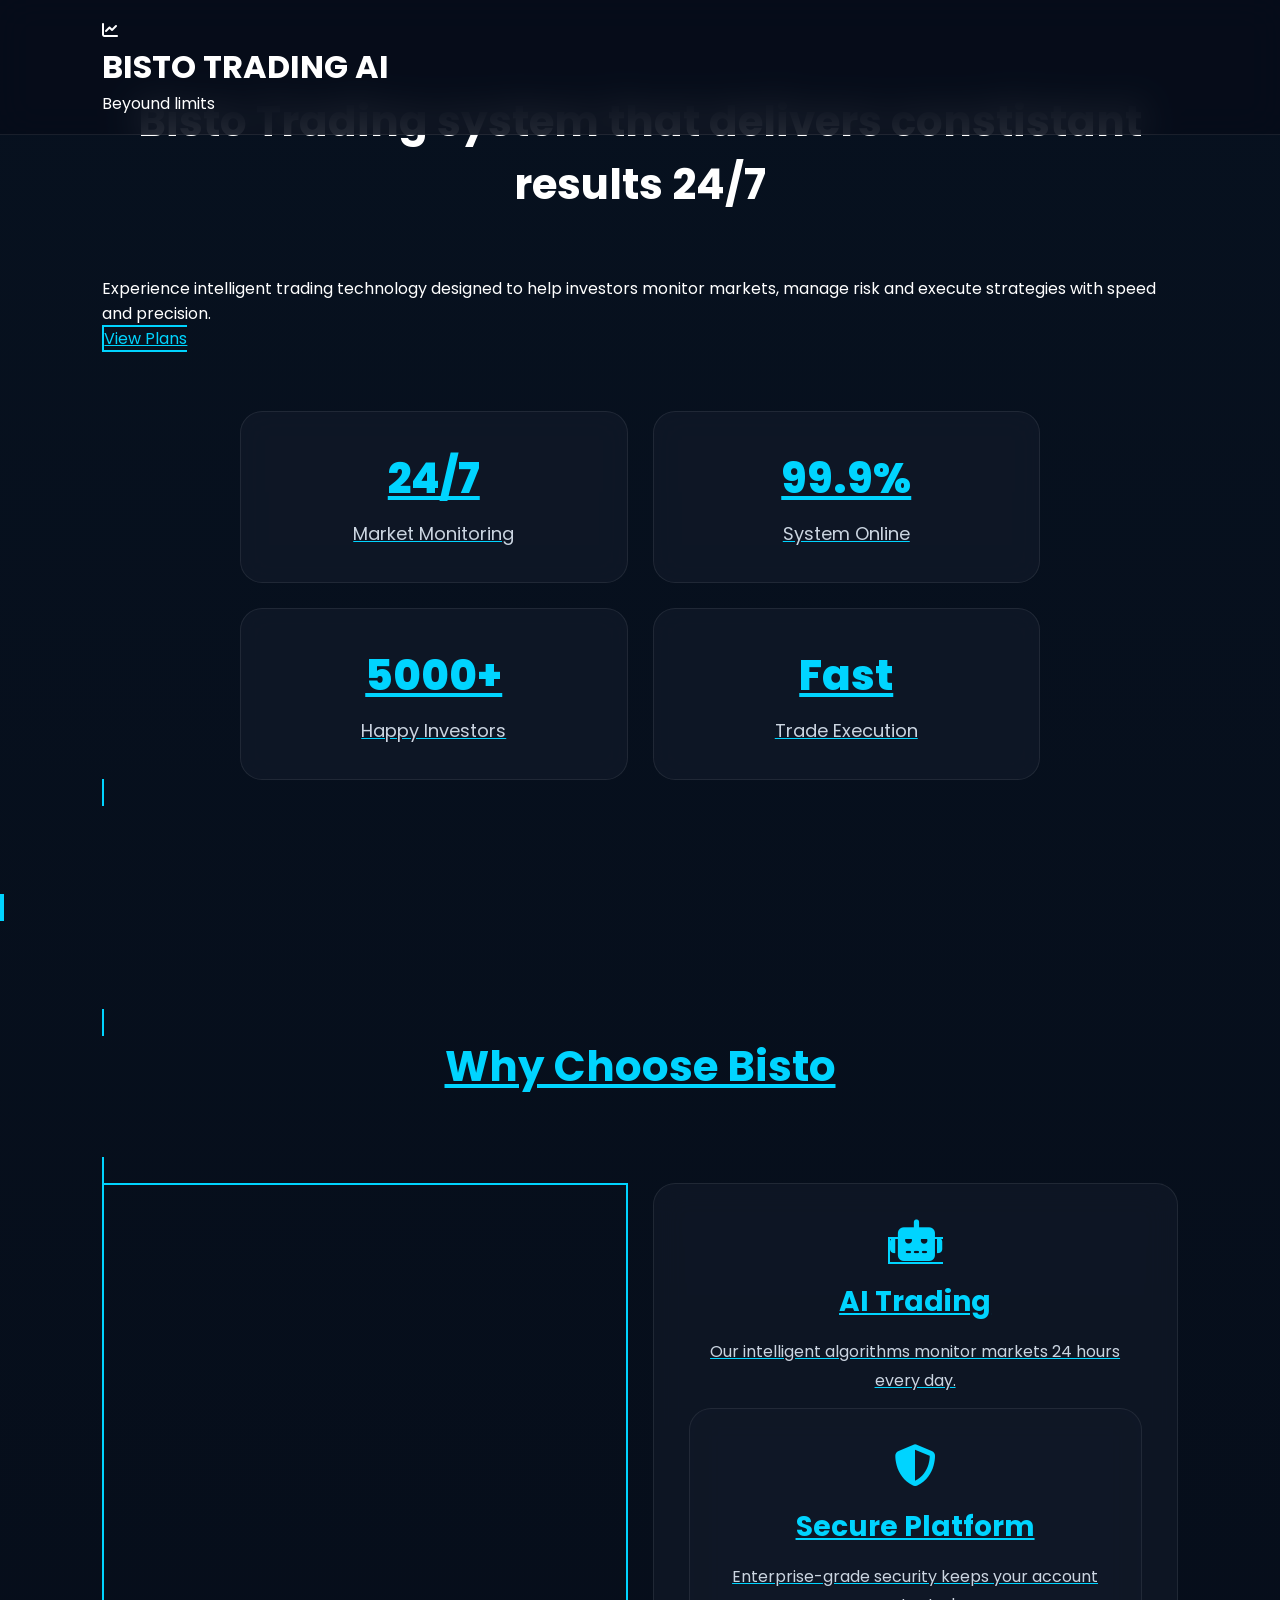
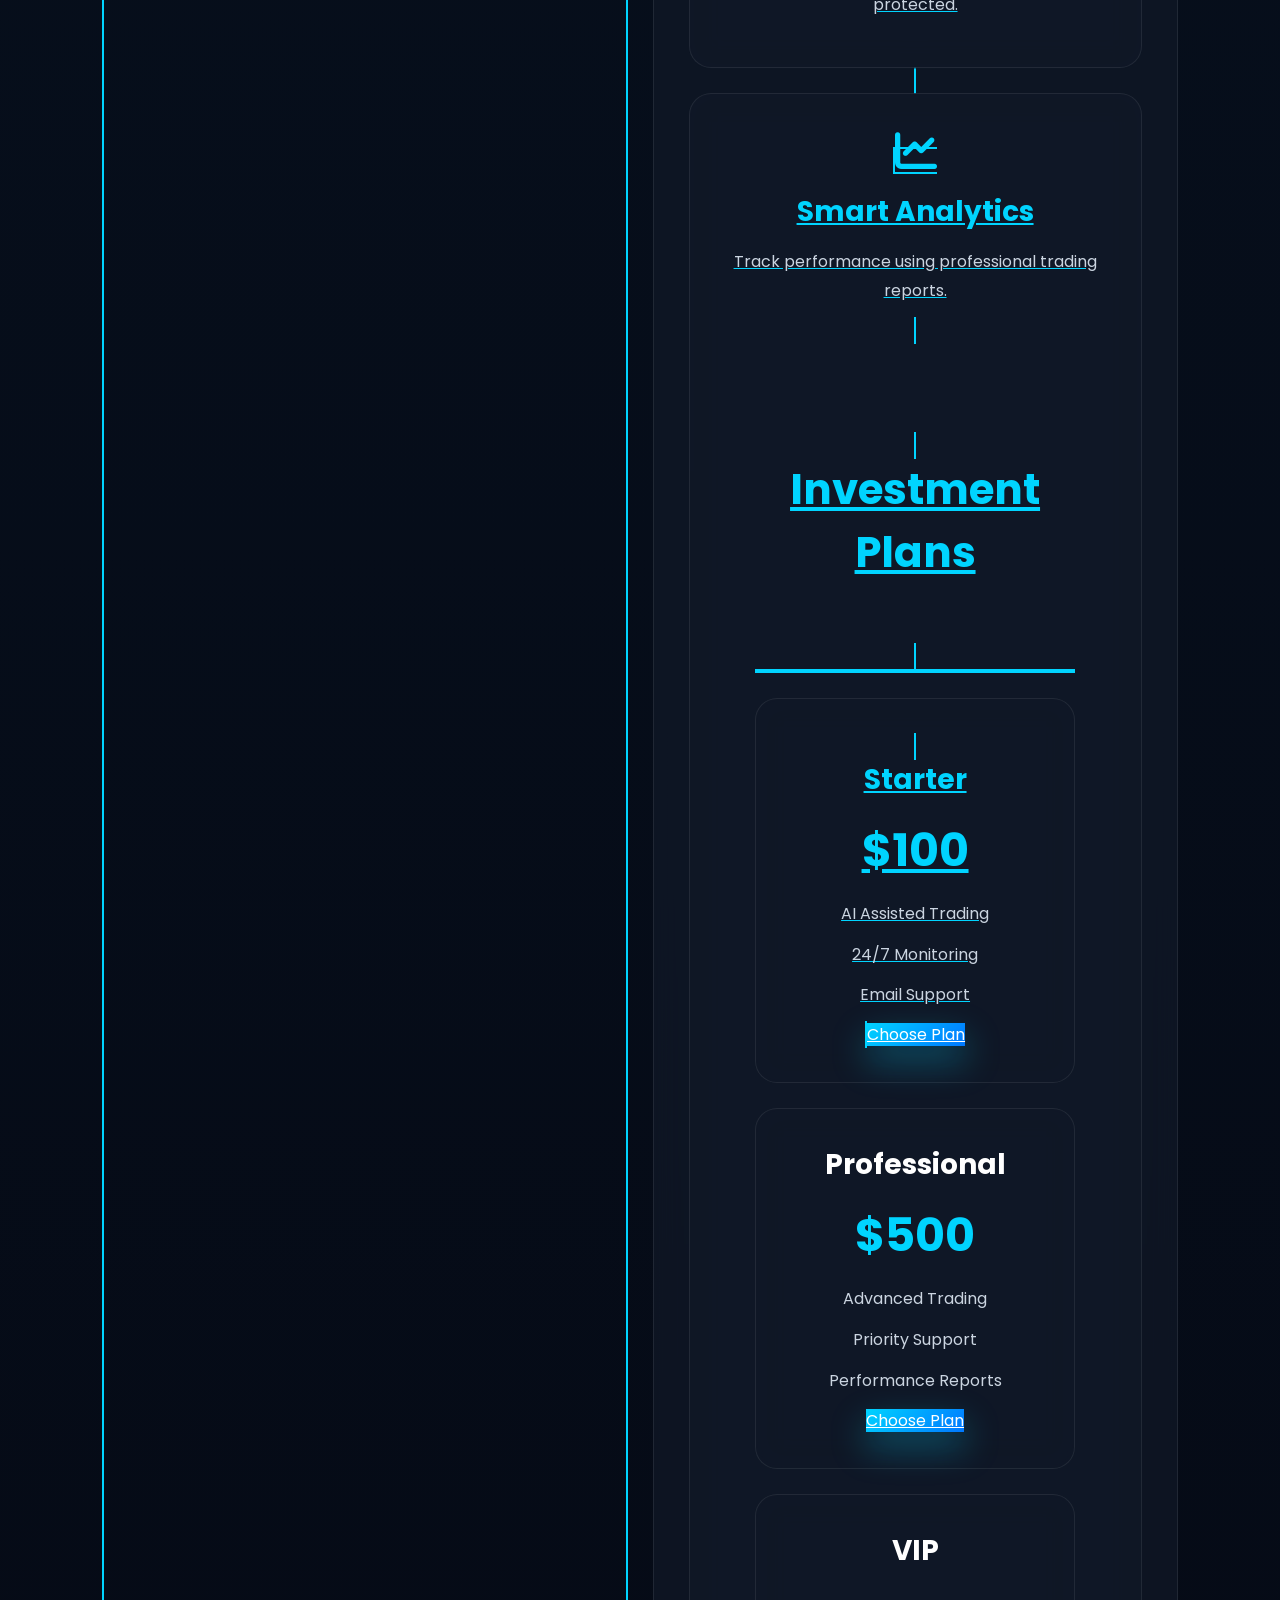
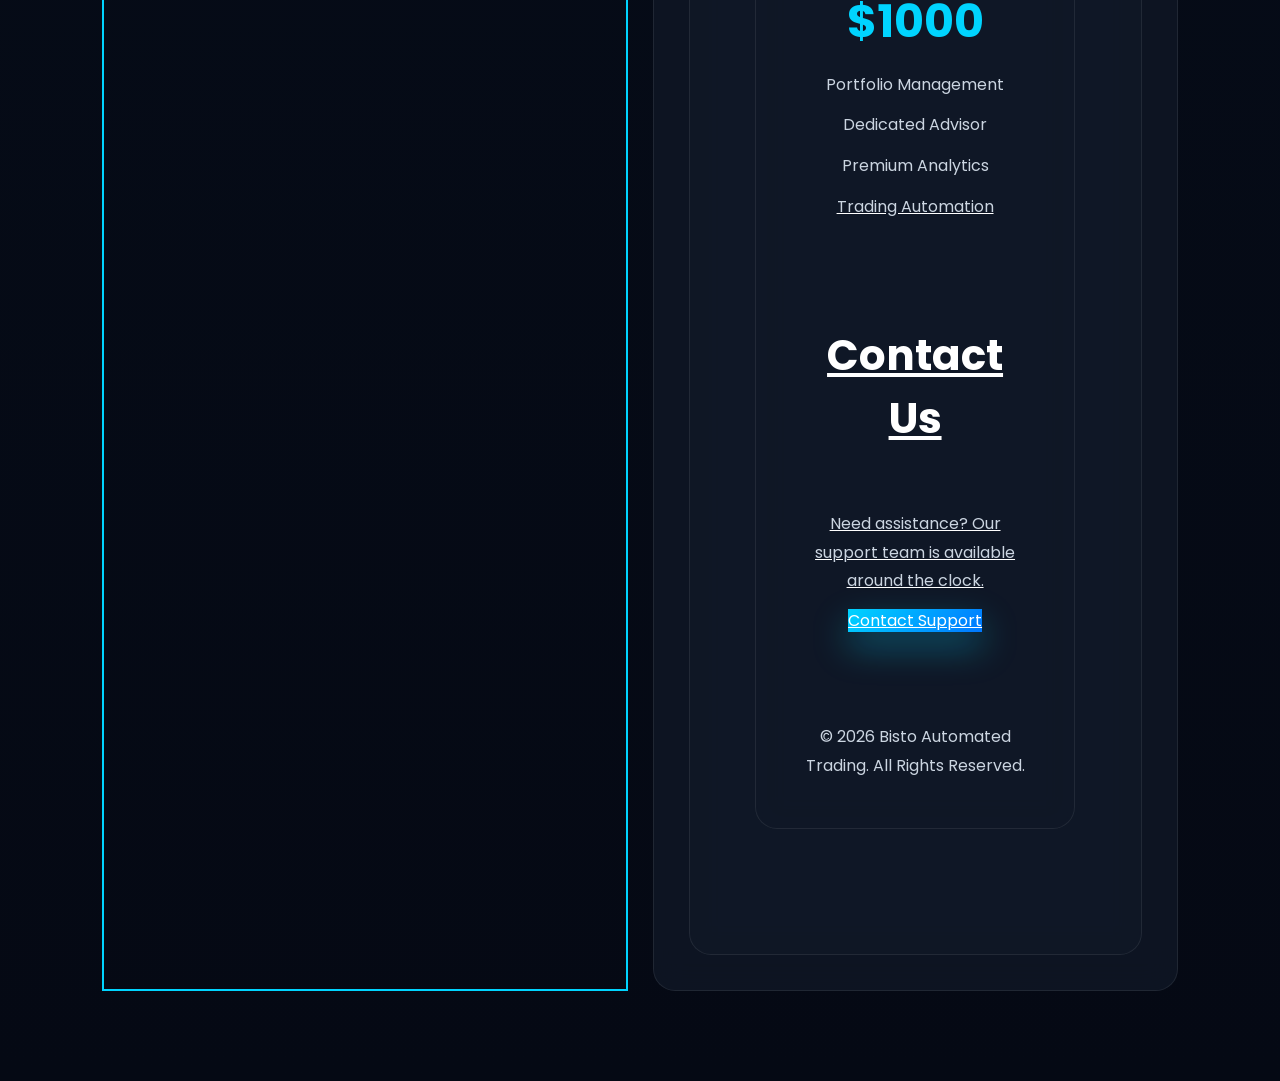
<file: index.html>
<!DOCTYPE html>
<html lang="en">
<head>

<meta charset="UTF-8">
<meta name="viewport" content="width=device-width, initial-scale=1.0">

<title>Bisto Automated Trading</title>

<meta name="description" content="Automated Trading Platform">

<link rel="stylesheet" href="style.css">

<link rel="preconnect" href="https://fonts.googleapis.com">
<link rel="preconnect" href="https://fonts.gstatic.com" crossorigin>

<link href="https://fonts.googleapis.com/css2?family=Poppins:wght@300;400;500;600;700;800&display=swap" rel="stylesheet">

<link rel="stylesheet"
href="https://cdnjs.cloudflare.com/ajax/libs/font-awesome/6.7.2/css/all.min.css">

</head>

<body>

<header>

<divclass="logo-icon">
        <i class="fa-solid fa-chart-line"></i>

    <div class="logo-text">
        <h1>BISTO TRADING AI</h1>   
        <p>Beyound limits</p> <div>
</div>
<nav id="nav">


<div class="menu" id="menu">

<i class="fa-solid fa-bars"></i>

</div>

</header>

<!-- HERO -->

<section class="hero" id="home">

<div class="hero-content">

<h2>
Bisto Trading system that delivers constistant results 24/7
</h2>

<p>
Experience intelligent trading technology designed to help investors monitor markets, manage risk and execute strategies with speed and precision.
</p>

<div class="hero-buttons">

<a href="login.html" class="btn-primary">

<a Start Investing>

<a href="#plans" class="btn-secondary">

View Plans

<div class="hero-stats">

    <div class="stat">
        <h3>24/7</h3>
        <p>Market Monitoring</p>
    </div>

    <div class="stat">
        <h3>99.9%</h3>
        <p>System Online</p>
    </div>

    <div class="stat">
        <h3>5000+</h3>
        <p>Happy Investors</p>
    </div>

    <div class="stat">
        <h3>Fast</h3>
        <p>Trade Execution</p>
    </div>
</section>

<!-- ABOUT -->

<section class="features" id="about">

<h2>Why Choose Bisto</h2>

<div class="cards">

<div class="card">

<i class="fa-solid fa-robot"></i>

<h3>AI Trading</h3>

<p>

Our intelligent algorithms monitor markets 24 hours every day.

</p>


<div class="card">

<i class="fa-solid fa-shield-halved"></i>

<h3>Secure Platform</h3>

<p>

Enterprise-grade security keeps your account protected.

</p>

</div>

<div class="card">

<i class="fa-solid fa-chart-line"></i>

<h3>Smart Analytics</h3>

<p>

Track performance using professional trading reports.

</p>


<!-- PLANS -->

<section class="plans" id="plans">

<h2>Investment Plans</h2>

<div class="cards">

<div class="card">

<h3>Starter</h3>

<h1>$100</h1>

<p>AI Assisted Trading</p>

<p>24/7 Monitoring</p>

<p>Email Support</p>

<a href="#" class="plan-btn">

Choose Plan

</a>

</div>

<div class="card featured">

<h3>Professional</h3>

<h1>$500</h1>

<p>Advanced Trading</p>

<p>Priority Support</p>

<p>Performance Reports</p>

<a href="#" class="plan-btn">

Choose Plan

</a>

</div>

<div class="card">

<h3>VIP</h3>

<h1>$1000</h1>

<p>Portfolio Management</p>

<p>Dedicated Advisor</p>

<p>Premium Analytics</p>

<a href="#" class="plan-btn">

<p>Trading Automation</p>

<!-- CONTACT -->

<section class="contact" id="contact">

<h2>Contact Us</h2>

<p>

Need assistance? Our support team is available around the clock.

</p>

<a href="#" class="btn-primary">

Contact Support

</a>

</section>

<footer>

<p>

© 2026 Bisto Automated Trading. All Rights Reserved.

</p>

</footer>

<script src="script.js"></script>

</body>

</html>
</file>
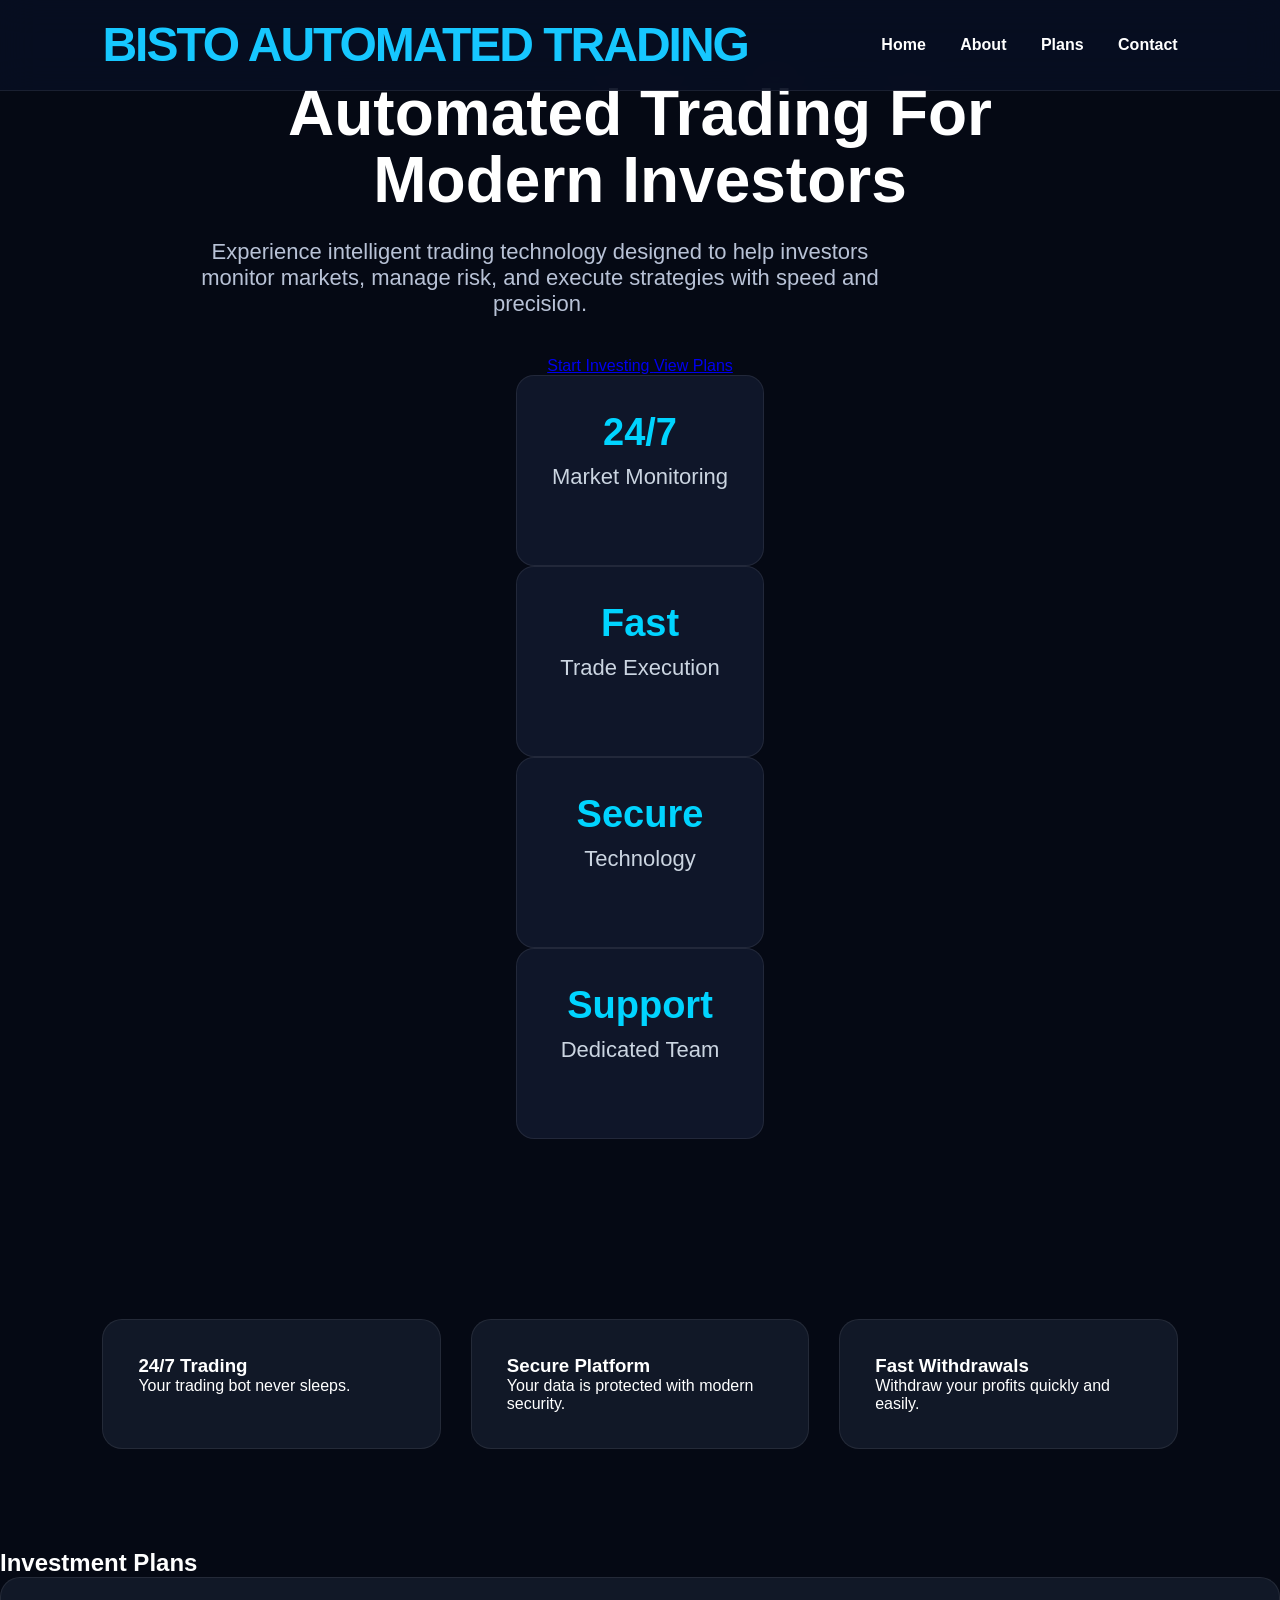
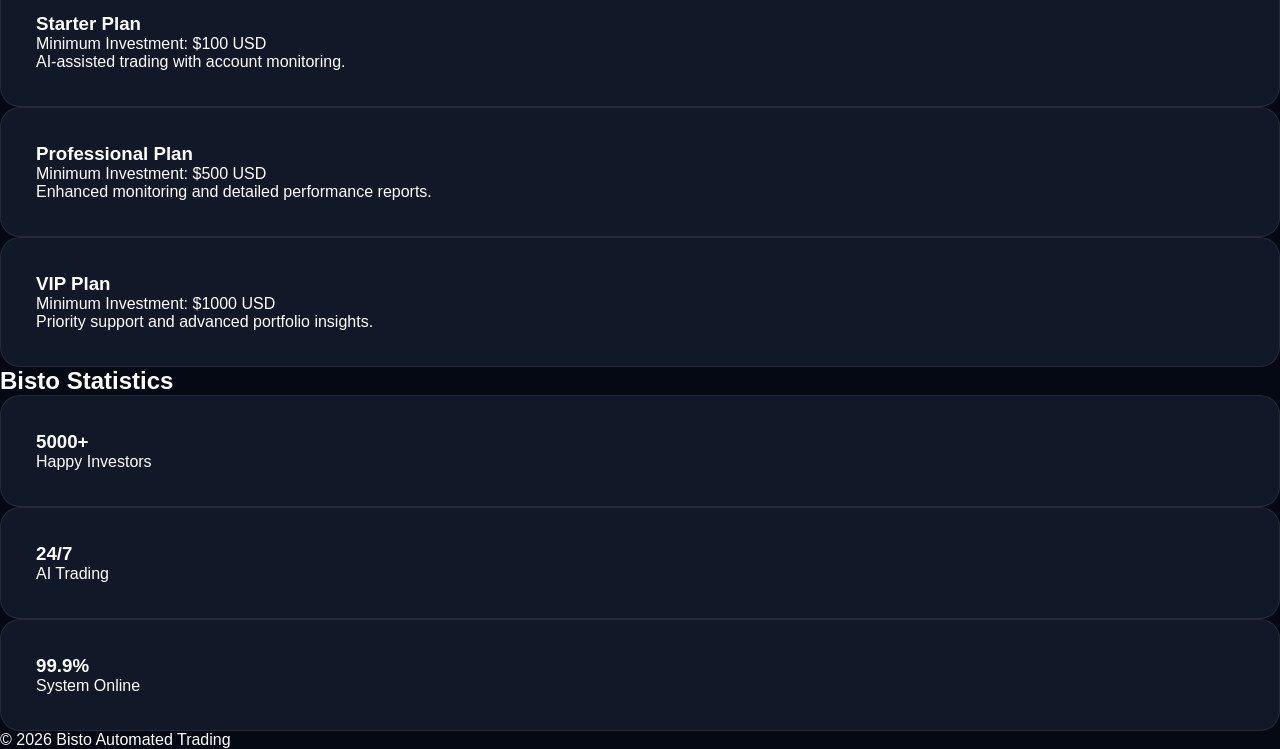
<file: index 3.html>
<!DOCTYPE html>
<html lang="en">
<head>
<meta charset="UTF-8">
<meta name="viewport" content="width=device-width, initial-scale=1.0">
<title>Bisto Automated Trading</title>

<link rel="stylesheet" href="style-2.css">
</head>

<body>

<header>
    <h1>Bisto Automated Trading</h1>

    <nav>
        <a href="#">Home</a>
        <a href="#">About</a>
        <a href="#">Plans</a>
        <a href="#">Contact</a>
    </nav>
</header>

<section class="hero">

<div class="hero-content">


<h2>Automated Trading For Modern Investors</h2>

<p>
Experience intelligent trading technology designed to help investors monitor markets, manage risk, and execute strategies with speed and precision.
</p>

<div class="hero-buttons">

<a href="login.html" class="btn-primary">
Start Investing
</a>

<a href="#plans" class="btn-secondary">
View Plans
</a>

</div>

</div>

<div class="hero-stats">

<div class="stat">
<h3>24/7</h3>
<p>Market Monitoring</p>
</div>

<div class="stat">
<h3>Fast</h3>
<p>Trade Execution</p>
</div>

<div class="stat">
<h3>Secure</h3>
<p>Technology</p>
</div>

<div class="stat">
<h3>Support</h3>
<p>Dedicated Team</p>
</div>

</div>
	
</section>

<section class="features">

<div class="card">
<h3>24/7 Trading</h3>
<p>Your trading bot never sleeps.</p>
</div>

<div class="card">
<h3>Secure Platform</h3>
<p>Your data is protected with modern security.</p>
</div>

<div class="card">
<h3>Fast Withdrawals</h3>
<p>Withdraw your profits quickly and easily.</p>
</div>

</section>
<section class="plans">

    <h2>Investment Plans</h2>

    <div class="card">
        <h3>Starter Plan</h3>
        <p>Minimum Investment: $100 USD</p>
        <p>AI-assisted trading with account monitoring.</p>
    </div>

    <div class="card">
        <h3>Professional Plan</h3>
        <p>Minimum Investment: $500 USD</p>
        <p>Enhanced monitoring and detailed performance reports.</p>
    </div>

    <div class="card">
        <h3>VIP Plan</h3>
        <p>Minimum Investment: $1000 USD</p>
        <p>Priority support and advanced portfolio insights.</p>
    </div>

</section>

<section>
<h2>Bisto Statistics</h2>

<div class="card">
<h3>5000+</h3>
<p>Happy Investors</p>
</div>

<div class="card">
<h3>24/7</h3>
<p>AI Trading</p>
</div>

<div class="card">
<h3>99.9%</h3>
<p>System Online</p>
</div>

</section>
<footer>
<p>© 2026 Bisto Automated Trading</p>
</footer>

<script src="script.js"></script>

</body>
</html>
</file>
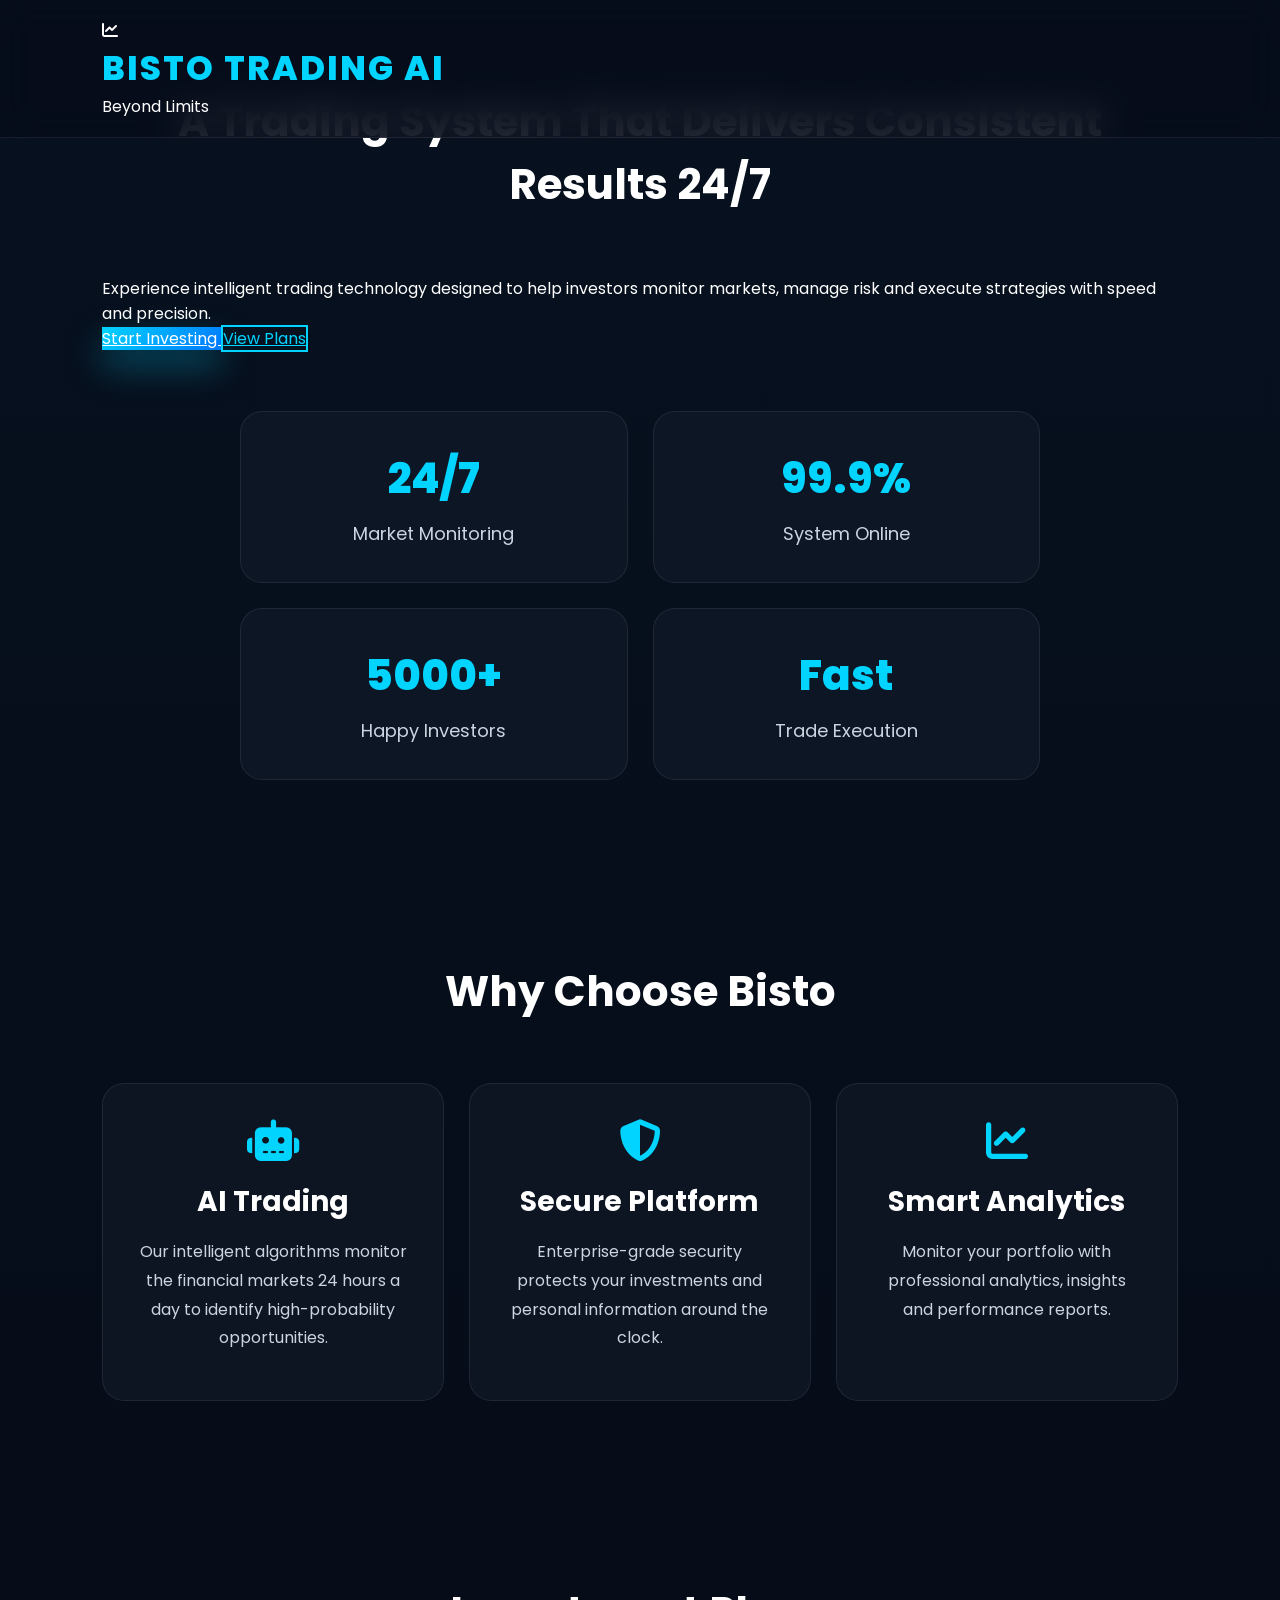
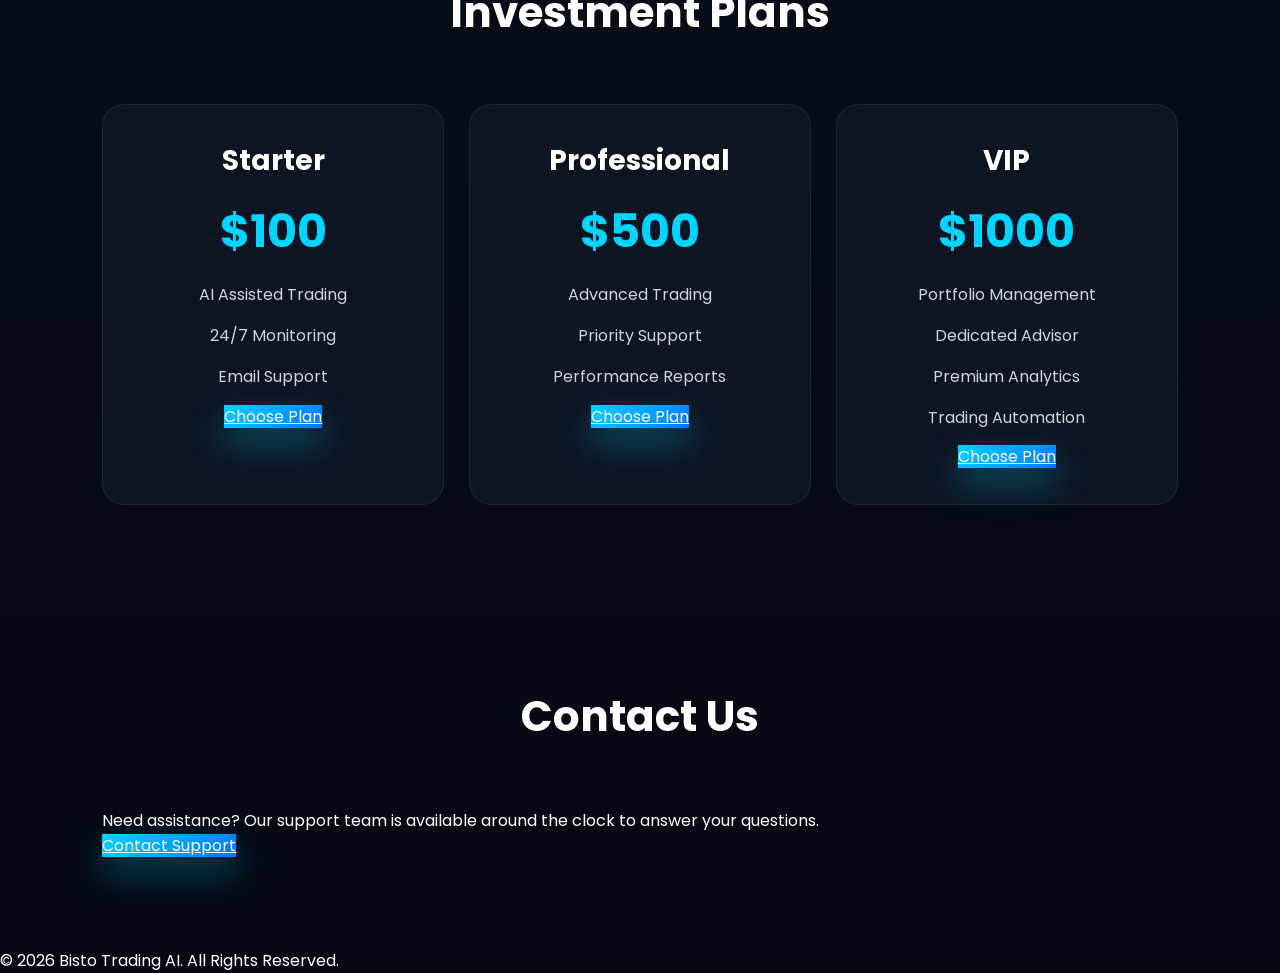
<file: index-2.html>
<!DOCTYPE html>
<html lang="en">
<head>
    <meta charset="UTF-8">
    <meta name="viewport" content="width=device-width, initial-scale=1.0">

    <title>Bisto Trading AI</title>

    <meta name="description" content="Bisto AI Automated Trading Platform">

    <link rel="stylesheet" href="style.css">

    <link rel="preconnect" href="https://fonts.googleapis.com">
    <link rel="preconnect" href="https://fonts.gstatic.com" crossorigin>

    <link href="https://fonts.googleapis.com/css2?family=Poppins:wght@300;400;500;600;700;800&display=swap" rel="stylesheet">

    <link rel="stylesheet"
    href="https://cdnjs.cloudflare.com/ajax/libs/font-awesome/6.7.2/css/all.min.css">
</head>

<body>

<!-- ================= HEADER ================= -->

<header>

    <div class="container">

        <div class="logo">

            <i class="fa-solid fa-chart-line"></i>

            <div class="logo-text">
                <h1>BISTO TRADING AI</h1>
                <p>Beyond Limits</p>
            </div>

        </div>

        <nav id="nav">

            <div class="menu" id="menu">
                <i class="fa-solid fa-bars"></i>
            </div>

        </nav>

    </div>

</header>

<!-- ================= HERO ================= -->

<section class="hero" id="home">

    <div class="container">

        <div class="hero-content">

            <h2>
                A Trading System That Delivers Consistent Results 24/7
            </h2>

            <p>
                Experience intelligent trading technology designed to help
                investors monitor markets, manage risk and execute strategies
                with speed and precision.
            </p>

            <div class="hero-buttons">

                <a href="login.html" class="btn-primary">
                    Start Investing
                </a>

                <a href="#plans" class="btn-secondary">
                    View Plans
                </a>

            </div>

        </div>

        <div class="hero-stats">

            <div class="stat">
                <h3>24/7</h3>
                <p>Market Monitoring</p>
            </div>

            <div class="stat">
                <h3>99.9%</h3>
                <p>System Online</p>
            </div>

            <div class="stat">
                <h3>5000+</h3>
                <p>Happy Investors</p>
            </div>

            <div class="stat">
                <h3>Fast</h3>
                <p>Trade Execution</p>
            </div>

        </div>

    </div>

</section>

<!-- ================= FEATURES ================= -->

<section class="features" id="about">

    <div class="container">

        <h2>Why Choose Bisto</h2>

        <div class="cards">

            <div class="card">

                <i class="fa-solid fa-robot"></i>

                <h3>AI Trading</h3>

                <p>
                    Our intelligent algorithms monitor the financial markets
                    24 hours a day to identify high-probability opportunities.
                </p>

            </div>

            <div class="card">

                <i class="fa-solid fa-shield-halved"></i>

                <h3>Secure Platform</h3>

                <p>
                    Enterprise-grade security protects your investments and
                    personal information around the clock.
                </p>

            </div>

            <div class="card">

                <i class="fa-solid fa-chart-line"></i>

                <h3>Smart Analytics</h3>

                <p>
                    Monitor your portfolio with professional analytics,
                    insights and performance reports.
                </p>

            </div>

        </div>

    </div>

</section>

<!-- ================= PLANS ================= -->

<section class="plans" id="plans">

    <div class="container">

        <h2>Investment Plans</h2>

        <div class="cards">

            <div class="card">

                <h3>Starter</h3>

                <h1>$100</h1>

                <p>AI Assisted Trading</p>
                <p>24/7 Monitoring</p>
                <p>Email Support</p>

                <a href="#" class="plan-btn">
                    Choose Plan
                </a>

            </div>

            <div class="card featured">

                <h3>Professional</h3>

                <h1>$500</h1>

                <p>Advanced Trading</p>
                <p>Priority Support</p>
                <p>Performance Reports</p>

                <a href="#" class="plan-btn">
                    Choose Plan
                </a>

            </div>

            <div class="card">

                <h3>VIP</h3>

                <h1>$1000</h1>

                <p>Portfolio Management</p>
                <p>Dedicated Advisor</p>
                <p>Premium Analytics</p>
                <p>Trading Automation</p>

                <a href="#" class="plan-btn">
                    Choose Plan
                </a>

            </div>

        </div>

    </div>

</section>

<!-- ================= CONTACT ================= -->

<section class="contact" id="contact">

    <div class="container">

        <h2>Contact Us</h2>

        <p>
            Need assistance? Our support team is available around the clock
            to answer your questions.
        </p>

        <a href="#" class="btn-primary">
            Contact Support
        </a>

    </div>

</section>

<!-- ================= FOOTER ================= -->

<footer>

    <div class="container">

        <p>
            © 2026 Bisto Trading AI. All Rights Reserved.
        </p>

    </div>

</footer>

<script src="script.js"></script>

</body>
</html
</file>
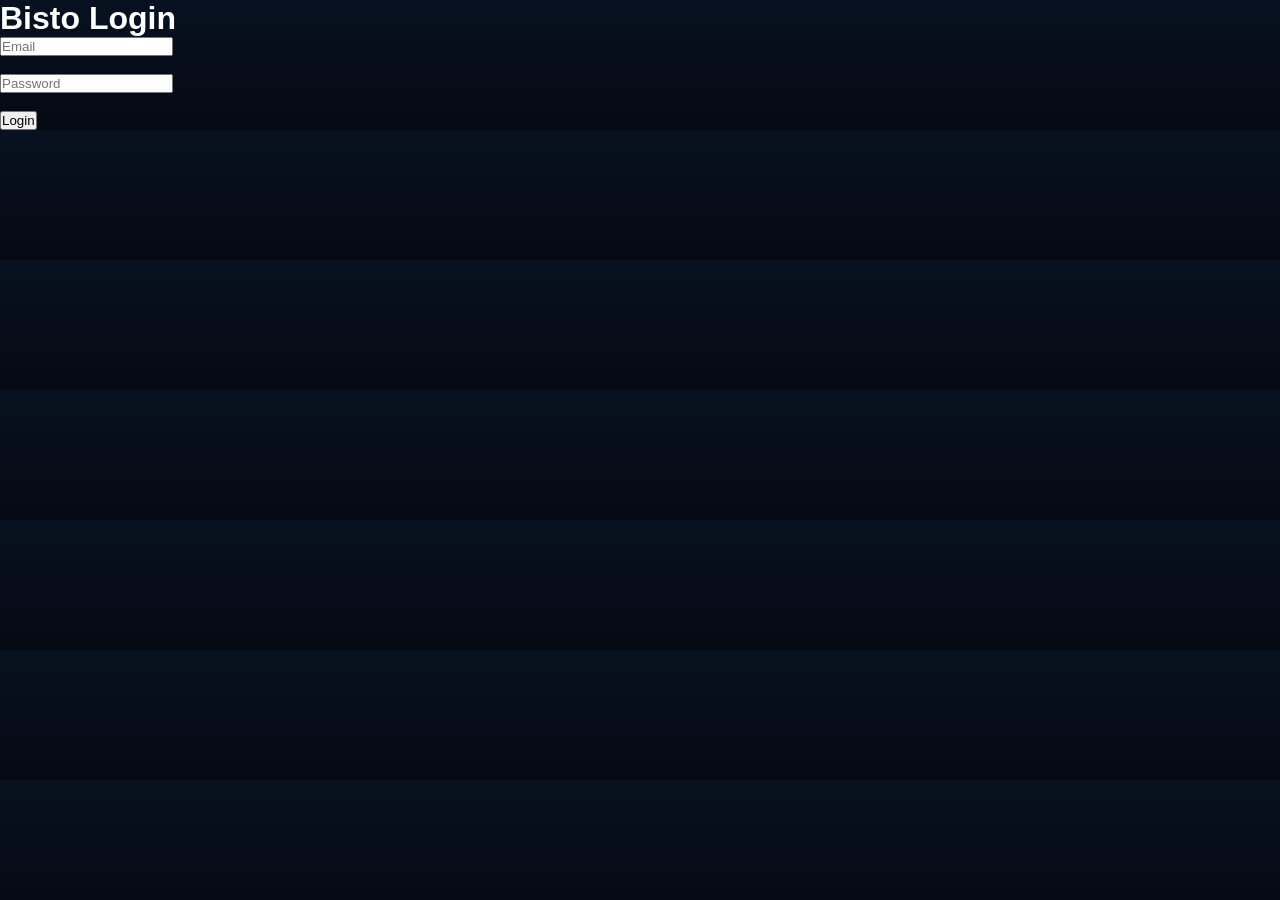
<file: login.html>
<!DOCTYPE html>
<html lang="en">
<head>
    <meta charset="UTF-8">
    <meta name="viewport" content="width=device-width, initial-scale=1.0">
    <title>Bisto Login</title>
    <link rel="stylesheet" href="style.css">
</head>
<body>

<h1>Bisto Login</h1>

<input type="email" placeholder="Email">

<br><br>

<input type="password" placeholder="Password">

<br><br>

<button>Login</button>

</body>
</html>
</file>
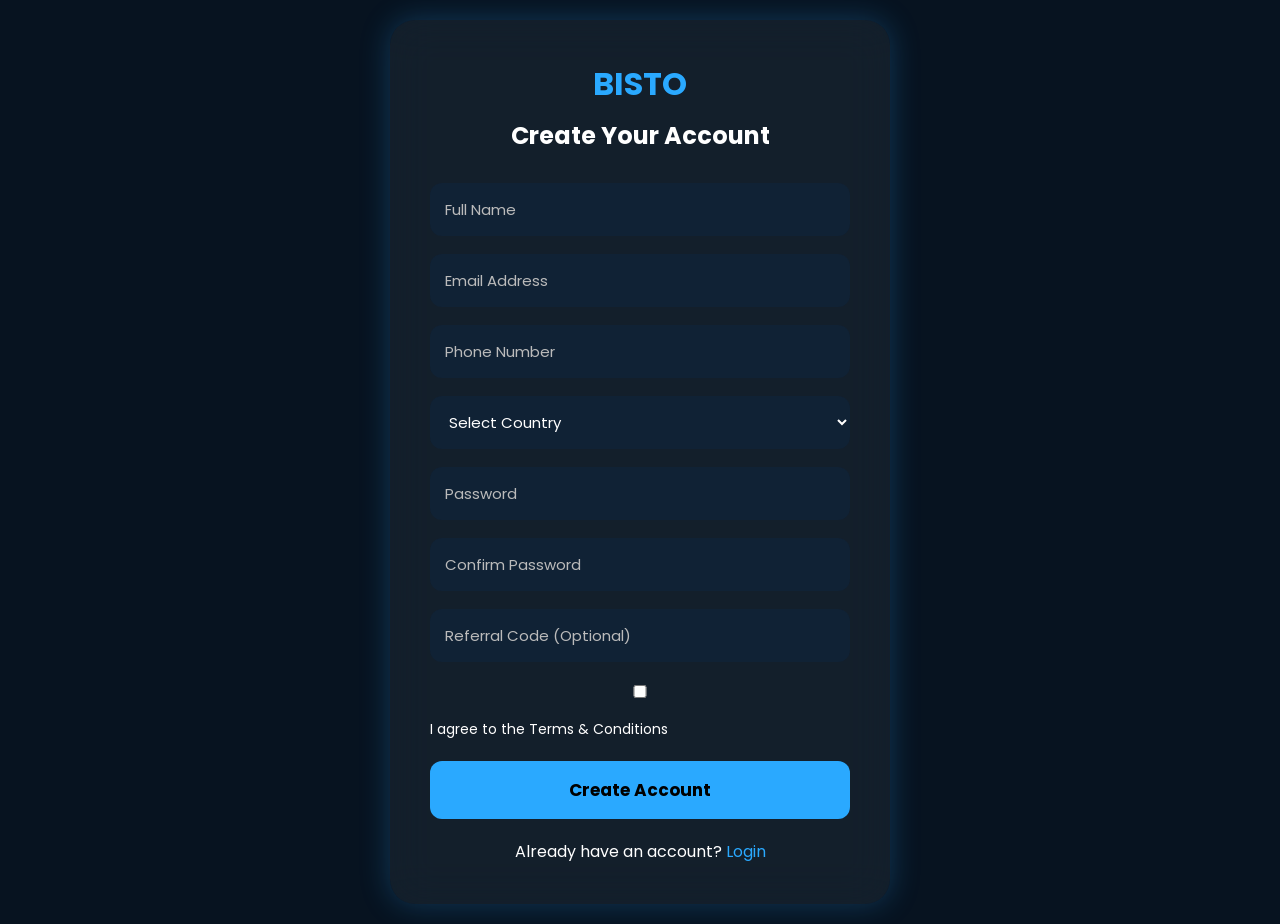
<file: register.html>
<!DOCTYPE html>
<html lang="en">
<head>
<meta charset="UTF-8">
<meta name="viewport" content="width=device-width, initial-scale=1.0">
<title>Create Account | Bisto Automated Trading</title>

<link href="https://fonts.googleapis.com/css2?family=Poppins:wght@300;400;500;600;700&display=swap" rel="stylesheet">

<style>

*{
margin:0;
padding:0;
box-sizing:border-box;
font-family:Poppins,sans-serif;
}

body{
background:#071320;
display:flex;
justify-content:center;
align-items:center;
min-height:100vh;
padding:20px;
}

.container{
width:100%;
max-width:500px;
background:rgba(255,255,255,.05);
backdrop-filter:blur(20px);
border-radius:25px;
padding:40px;
box-shadow:0 0 30px rgba(42,169,255,.25);
}

.logo{
text-align:center;
font-size:32px;
font-weight:700;
color:#2aa9ff;
margin-bottom:10px;
}

h2{
text-align:center;
margin-bottom:30px;
color:white;
}

input,select{
width:100%;
padding:15px;
margin-bottom:18px;
border:none;
outline:none;
border-radius:12px;
background:#102235;
color:white;
font-size:15px;
}

input::placeholder{
color:#bbb;
}

label{
color:white;
font-size:14px;
}

button{
width:100%;
padding:16px;
background:#2aa9ff;
border:none;
border-radius:12px;
font-size:17px;
font-weight:700;
cursor:pointer;
margin-top:20px;
}

button:hover{
background:#1c8ee0;
}

.login{
text-align:center;
margin-top:20px;
color:white;
}

.login a{
color:#2aa9ff;
text-decoration:none;
}

</style>

</head>

<body>

<div class="container">

<div class="logo">BISTO</div>

<h2>Create Your Account</h2>

<form id="registerForm">

<input type="text" placeholder="Full Name" required>

<input type="email" placeholder="Email Address" required>

<input type="tel" placeholder="Phone Number" required>

<select required>

<option value="">Select Country</option>

<option>Nigeria</option>

<option>Ghana</option>

<option>South Africa</option>

<option>United Kingdom</option>

<option>United States</option>

<option>Canada</option>

</select>

<input type="password" placeholder="Password" required>

<input type="password" placeholder="Confirm Password" required>

<input type="text" placeholder="Referral Code (Optional)">

<label>

<input type="checkbox" required>

I agree to the Terms & Conditions

</label>

<button type="submit">

Create Account

</button>

</form>

<div class="login">

Already have an account?

<a href="login.html">

Login

</a>

</div>

</div>

<script>

document.getElementById("registerForm").addEventListener("submit",function(e){

e.preventDefault();

alert("Registration page completed. Firebase integration will be added next.");

});

</script>

</body>

</html>
</file>
<file: style.css>
/*====================================
    BISTO AUTOMATED TRADING V4
    ====================================*/

    :root{

    --primary:#00d4ff;
    --secondary:#0077ff;
    --dark:#050914;
    --surface:#101827;
    --surface2:#162033;
    --white:#ffffff;
    --text:#cbd5e1;
    --border:rgba(255,255,255,.08);

    }

    *{
    margin:0;
    padding:0;
    box-sizing:border-box;
    font-family:'Poppins',sans-serif;
    }

    html{
    scroll-behavior:smooth;
    }

    body{

    background:
    linear-gradient(180deg,#07111f,#050914);

    color:var(--white);

    overflow-x:hidden;

    }

    /*====================
    HEADER
    ====================*/

    header{

    position:fixed;

    top:0;
    left:0;

    width:100%;

    padding:18px 8%;

    display:flex;

    justify-content:space-between;

    align-items:center;

    background:rgba(6,12,25,.85);

    backdrop-filter:blur(18px);

    border-bottom:1px solid var(--border);

    z-index:1000;

    }

    .logo h1{

    font-size:34px;

    font-weight:800;

    color:var(--primary);

    letter-spacing:2px;

    }

    nav{

    display:flex;

    gap:30px;

    }

    nav a{

    color:white;

    text-decoration:none;

    font-weight:500;

    transition:.3s;

    }

    nav a:hover{

    color:var(--primary);

    }

    .menu{

    display:none;

    font-size:30px;

    cursor:pointer;

    }

    /* HERO STATS */
.hero-stats{
    display:grid !important;
    grid-template-columns:1fr 1fr !important;
    gap:20px;
    width:100%;
    max-width:800px;
    margin:60px auto 0;
}

.stat{
    background:rgba(16,24,39,.85);
    border:1px solid rgba(255,255,255,.08);
    border-radius:22px;
    padding:35px 20px;
    text-align:center;
    backdrop-filter:blur(15px);
    transition:.35s;
}

.stat:hover{
    transform:translateY(-8px);
    border-color:#00d4ff;
    box-shadow:0 20px 40px rgba(0,212,255,.25);
}

.stat h3{
    font-size:42px;
    color:#00d4ff;
    font-weight:800;
    margin-bottom:10px;
}

.stat p{
    font-size:18px;
    color:#cbd5e1;
}
    }

    /*====================
    BUTTONS
    ====================*/

    .btn-primary,
    .btn-secondary,
    .plan-btn{

    display:inline-block;

    padding:16px 38px;

    border-radius:60px;

    text-decoration:none;

    font-weight:600;

    transition:.35s;

    }

    .btn-primary,
    .plan-btn{

    background:linear-gradient(135deg,var(--primary),var(--secondary));

    color:white;

    box-shadow:0 15px 35px rgba(0,212,255,.35);

    }

    .btn-primary:hover,
    .plan-btn:hover{

    transform:translateY(-5px);

    }

    .btn-secondary{

    border:2px solid var(--primary);

    color:var(--primary);

    }

    .btn-secondary:hover{

    background:var(--primary);

    color:#000;

    }

    /*====================
    SECTION
    ====================*/

    section{

    padding:90px 8%;

    }

    section h2{

    text-align:center;

    font-size:42px;

    margin-bottom:60px;

    }

    /*====================
    GRID
    ====================*/

    .cards,
    .hero-stats{

    display:grid;

    grid-template-columns:repeat(auto-fit,minmax(250px,1fr));

    gap:25px;

    }

    /*====================
    CARD
    ====================*/

    .card{

    background:rgba(16,24,39,.75);

    border:1px solid var(--border);

    backdrop-filter:blur(15px);

    border-radius:22px;

    padding:35px;

    text-align:center;

    transition:.35s;

    }

    .card:hover{

    transform:translateY(-8px);

    border-color:var(--primary);

    box-shadow:0 20px 45px rgba(0,212,255,.25);

    }

    .card i{

    font-size:42px;

    margin-bottom:20px;

    color:var(--primary);

    }

    .card h1{

    font-size:46px;

    margin:15px 0;

    color:var(--primary);

    }

    .card h3{

    font-size:28px;

    margin-bottom:15px;

    }

    .card p{

    color:var(--text);

    line-height:1.8;

    margin-bottom:12px;


    /*====================
    CONTACT
    ====================*/

    .contact{

    text-align:center;

    }

    .contact p{

    max-width:700px;

    margin:0 auto 35px;

    color:var(--text);

    font-size:18px;

    }

    /*====================
    FOOTER
    ====================*/

    footer{

    padding:40px;

    text-align:center;

    border-top:1px solid var(--border);

    color:var(--text);

    }

    /*====================
    RESPONSIVE
    ====================*/

    @media(max-width:768px){

    header{

    padding:18px 20px;

    }

    nav{

    position:fixed;

    top:75px;

    left:-100%;

    width:100%;

    background:#08101f;

    display:flex;

    flex-direction:column;

    padding:30px;

    gap:20px;

    transition:.4s;

    }

    nav.active{

    left:0;

    }

    .menu{

    display:block;

    }

    .hero{

    padding:130px 25px 70px;

    }

    .hero h2{

    font-size:40px;

    }

    .hero p{

    font-size:17px;

    }

    .hero-buttons{

    flex-direction:column;

    width:100%;

    }

    .btn-primary,
    .btn-secondary,
    .plan-btn{

    width:100%;

    text-align:center;

    }

    .cards,
    .hero-stats{

    grid-template-columns:1fr;

    }

    section{

    padding:70px 25px;

    }

    section h2{

    font-size:32px;

    }

    .logo h1{

    font-size:28px;

    }

    }/* Reveal Animation */

    .hidden{

    opacity:0;

    transform:translateY(40px);

    transition:.8s ease;

    }

    .show{

    opacity:1;

    transform:translateY(0);

    }.logo{
        display:flex;
        align-items:center;
    }

    .logo img{
        height:55px;
        width:auto;
        display:block;
    }

    @media (max-width:768px){
        .logo img{
            height:42px;
        }
    }/* =========================
       BISTO LOGO
    ========================= */

    .logo{
        display:flex;
        align-items:center;
        gap:12px;
    }

    .logo-icon{
        position:relative;
        width:46px;
        height:46px;
        display:flex;
        align-items:flex-end;
        justify-content:space-evenly;
        padding:8px;
        border-radius:12px;
        background:linear-gradient(135deg,#00d4ff,#0077ff);
        box-shadow:0 8px 25px rgba(0,212,255,.35);
    }

    .bar{
        width:6px;
        background:#fff;
        border-radius:4px;
    }

    .bar:nth-child(1){
        height:12px;
    }

    .bar:nth-child(2){
        height:20px;
    }

    .bar:nth-child(3){
        height:28px;
    }

    .arrow{
        position:absolute;
        width:22px;
        height:4px;
        background:#fff;
        top:18px;
        left:15px;
        transform:rotate(-35deg);
        border-radius:4px;
    }

    .arrow::after{
        content:"";
        position:absolute;
        right:-4px;
        top:-4px;
        border-left:8px solid #fff;
        border-top:6px solid transparent;
        border-bottom:6px solid transparent;
    }

    .logo-text{
        display:flex;
        flex-direction:column;
        justify-content:center;
    }

    .logo-text h1{
        margin:0;
        font-size:30px;
        font-weight:800;
        color:#00d4ff;
        line-height:1;
        letter-spacing:1px;
    }

    .logo-text p{
        margin:4px 0 0;
        font-size:11px;
        color:#ffffff;
        letter-spacing:3px;
        font-weight:600;
    }
    .logo{
        display:flex;
        align-items:center;
        gap:12px;
    }

    .logo-icon{
        width:45px;
        height:45px;

        display:flex;
        align-items:center;
        justify-content:center;

        color:#00d4ff;
        font-size:28px;

        flex-shrink:0;
    }

    .logo-text{
        display:flex;
        flex-direction:column;
        justify-content:center;
    }

    .logo-text h1{
        margin:0;
        font-size:30px;
        font-weight:800;
        color:#00d4ff;
        line-height:1;
    }

    .logo-text p{
        margin:2px 0 0;
        font-size:11px;
        letter-spacing:3px;
        color:#fff;
    }/* ===== MOBILE FIX ===== */
@media (max-width:768px){

    .hero-stats{
        display:grid;
        grid-template-columns:repeat(2,1fr);
        gap:15px;
    }

    .stat h3{
        font-size:32px;
    }

    .stat p{
        font-size:16px;}
             ...
    .stat p{
        font-size:15px;
    }

}   /* <-- End of the mobile @media block */


/* ===== HERO CONTENT ===== */

.hero-content{
    display:flex;
    flex-direction:column;
    align-items:center;
}

.hero-buttons{
    display:flex;
    justify-content:center;
    gap:18px;
    flex-wrap:wrap;
}

@media (max-width:768px){

    .hero-content{
        width:100%;
    }

    .hero-buttons{
        width:100%;
    }

    .hero-buttons a{
        width:100%;
        text-align:center;
    }

    .hero-stats{
        margin-top:40px;
    }

}
</file>
<file: style-2.css>
/* ===========================
   BISTO AUTOMATED TRADING V2
=========================== */

*{
margin:0;
padding:0;
box-sizing:border-box;
font-family:Arial, Helvetica, sans-serif;
}

html{
scroll-behavior:smooth;
}

body{
background:#050914;
color:#fff;
overflow-x:hidden;
}

/* Navigation */

header{
position:fixed;
top:0;
left:0;
width:100%;
padding:20px 8%;
display:flex;
justify-content:space-between;
align-items:center;
background:rgba(8,15,35,.85);
backdrop-filter:blur(18px);
border-bottom:1px solid rgba(255,255,255,.08);
z-index:1000;
}

header h1{
    font-size:48px;
    font-weight:800;
    color:#16c7ff;
    line-height:1.05;
    letter-spacing:-2px;
    text-transform:uppercase;
}
.hero{
    min-height:90vh;
    display:flex;
    flex-direction:column;
    justify-content:center;
    align-items:center;
    text-align:center;
    padding:80px 20px;
}

.hero h2{
    font-size:64px;
    font-weight:800;
    max-width:900px;
    line-height:1.05;
    color:white;
    margin-bottom:25px;
}

.hero p{
    font-size:22px;
    color:#b8c2d6;
    max-width:700px;
    margin-bottom:40px;
}

button{
    background:linear-gradient(135deg,#00d4ff,#0077ff);
    color:white;
    border:none;
    border-radius:60px;
    padding:20px 55px;
    font-size:20px;
    font-weight:bold;
    cursor:pointer;
    box-shadow:0 20px 50px rgba(0,180,255,.35);
    transition:.3s;
}

button:hover{
    transform:translateY(-5px) scale(1.05);
}

.features{
    display:grid;
    grid-template-columns:repeat(auto-fit,minmax(280px,1fr));
    gap:30px;
    padding:100px 8%;
}

.card{
    background:#111827;
    border:1px solid rgba(255,255,255,.08);
    border-radius:20px;
    padding:35px;
    transition:.3s;
}

.card:hover{
    transform:translateY(-10px);
    border-color:#00d4ff;
    box-shadow:0 25px 60px rgba(0,180,255,.25);
}
.stats{
    display:grid;
    grid-template-columns:repeat(auto-fit,minmax(200px,1fr));
    gap:25px;
    padding:60px 8%;
    text-align:center;
}

.stat{
    background:#0f1629;
    padding:35px;
    border-radius:18px;
    border:1px solid rgba(255,255,255,.08);
    transition:.3s;
}

.stat:hover{
    transform:translateY(-8px);
    box-shadow:0 20px 50px rgba(0,212,255,.25);
}

.stat h3{
    color:#00d4ff;
    font-size:38px;
    margin-bottom:10px;
}

.stat p{
    color:#cbd5e1;
}

nav a{
    color:white;
    text-decoration:none;
    margin-left:30px;
    font-weight:600;
    transition:.3s;
}

nav a:hover{
    color:#00d4ff;
}
</file>
